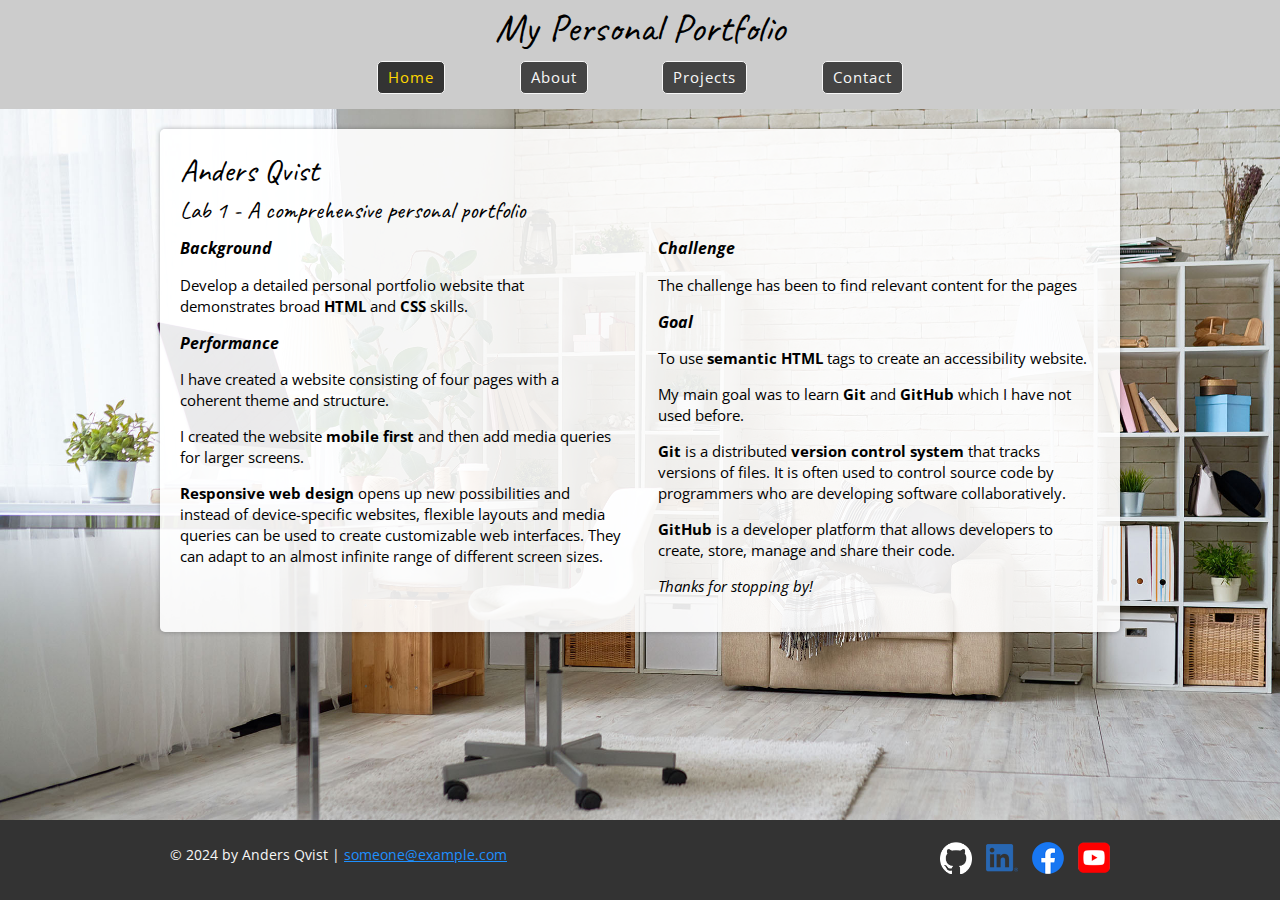
<file: index.html>
<!DOCTYPE html><!-- !DOCTYPE html says that “here comes an HTML5 document”. -->
<!-- Document checking completed. No errors or warnings to show. -->

<html lang="en"><!-- The root of an html document. All html tags must be inside this. -->

   <head><!-- Provides information about how the page should be interpreted by the browser. -->
      <meta charset="UTF-8"><!-- Tells which character encoding is used. -->
      <meta name="viewport" content="width=device-width, initial-scale=1.0">
      <title>Portfolio | Anders Qvist</title><!-- The title of the web page. This will appear in the title bar of the browser when you view the page. -->
      
      <!-- Favicon -->
      <link rel="shortcut icon" href="images/logo_blue_32x32.png">
	   <!-- Google Fonts -->
      <link rel="preconnect" href="https://fonts.googleapis.com">
      <link rel="preconnect" href="https://fonts.gstatic.com" crossorigin>
      <link href="https://fonts.googleapis.com/css2?family=Caveat:wght@400..700&family=Open+Sans:ital,wght@0,300..800;1,300..800&display=swap" rel="stylesheet">         
      

      <link rel="stylesheet" href="css/style.css">
   </head>

   <body class="home flex-container-home">

      <div class="flexbox-home">

         <header class="main-header">
            <h1>My Personal Portfolio</h1>

            <nav class="main-nav">
               <ul class="flex-container-nav">
                  <li><a href="#" class="current">Home</a></li>
                  <li><a href="about.html">About</a></li>
                  <li><a href="projects.html">Projects</a></li>
                  <li><a href="contact.html">Contact</a></li>
               </ul>
            </nav>
         </header>
            
         <main class="main"><!-- Marks what is the main content of the page. -->
                  
            <section class="content-bg"><!-- Alt: article --> 
               <header>
                  <h2>Anders Qvist</h2>
                  <h3>Lab 1 - A comprehensive personal portfolio</h3>
               </header>

               <div class="flex-container-content">
                  <div><!-- Flexbox -->
                     <h4>Background</h4>
                     <p>
                        Develop a detailed personal portfolio website that demonstrates broad <strong>HTML</strong> and <strong>CSS</strong> skills.
                     </p>

                     <h4>Performance</h4>
                     <p>
                        I have created a website consisting of four pages with a coherent theme and structure.
                     </p>
                     <p>
                        I created the website <strong>mobile first</strong> and then add media queries for larger screens.
                     </p>
                     <p><strong>Responsive web design</strong> opens up new possibilities and instead of device-specific websites,
                        flexible layouts and media queries can be used to create customizable web interfaces.
                        They can adapt to an almost infinite range of different screen sizes.
                     </p>
                  </div>
                  <div><!-- Flexbox -->
                     <h4>Challenge</h4>
                     <p>
                        The challenge has been to find relevant content for the pages
                     </p>

                     <h4>Goal</h4>
                     <p>
                        To use <strong>semantic HTML</strong> tags to create an accessibility website.
                     </p>
                     <p>
                        My main goal was to learn <strong>Git</strong> and <strong>GitHub</strong> which I have not used before.
                     </p>
                     <p>
                     <strong>Git</strong> is a distributed <strong>version control system</strong> that tracks versions of files.
                        It is often used to control source code by programmers who are developing
                        software collaboratively.
                     </p>
                     <p>
                     <strong>GitHub</strong> is a developer platform that allows developers to create, store,
                        manage and share their code.
                     </p>
                     <p><em>Thanks for stopping by!</em></p>
                  </div>
               </div>
            </section>

         </main>

      </div> 

      <!-- //  FOOTER INFO, SOCIAL MEDIA  // -->
      <footer>
            <div class="flex-container-socials">
               <p>© 2024 by Anders Qvist | <a href="mailto:someone@example.com">someone@example.com</a></p>

               <ul class="socials">
                  <li>
                     <a href="https://github.com/Qvirre/Portfolio/" target="_blank"><img src="images/github-mark-white.png" alt="My GitHub profile"></a>
                  </li>
                  <li>
                     <a href="https://www.linkedin.com/in/anders-qvist-1286abb/" target="_blank"><img src="images/icon-logo-linkedin.png" alt="My LinkedIn profile"></a>
                  </li>
                  <li>
                     <a href="https://www.facebook.com/anders.qvist.58/" target="_blank"><img src="images/icon-logo-facebook.png" alt="My Facebook"></a>
                  </li>
                  <li>
                     <a href="https://www.youtube.com/@A19N76Q/" target="_blank"><img src="images/icon-logo-youtube.png" alt="My YouTube channel"></a>
                  </li>         
               </ul>
            </div>    
      </footer>
      
   </body>

</html>
</file>
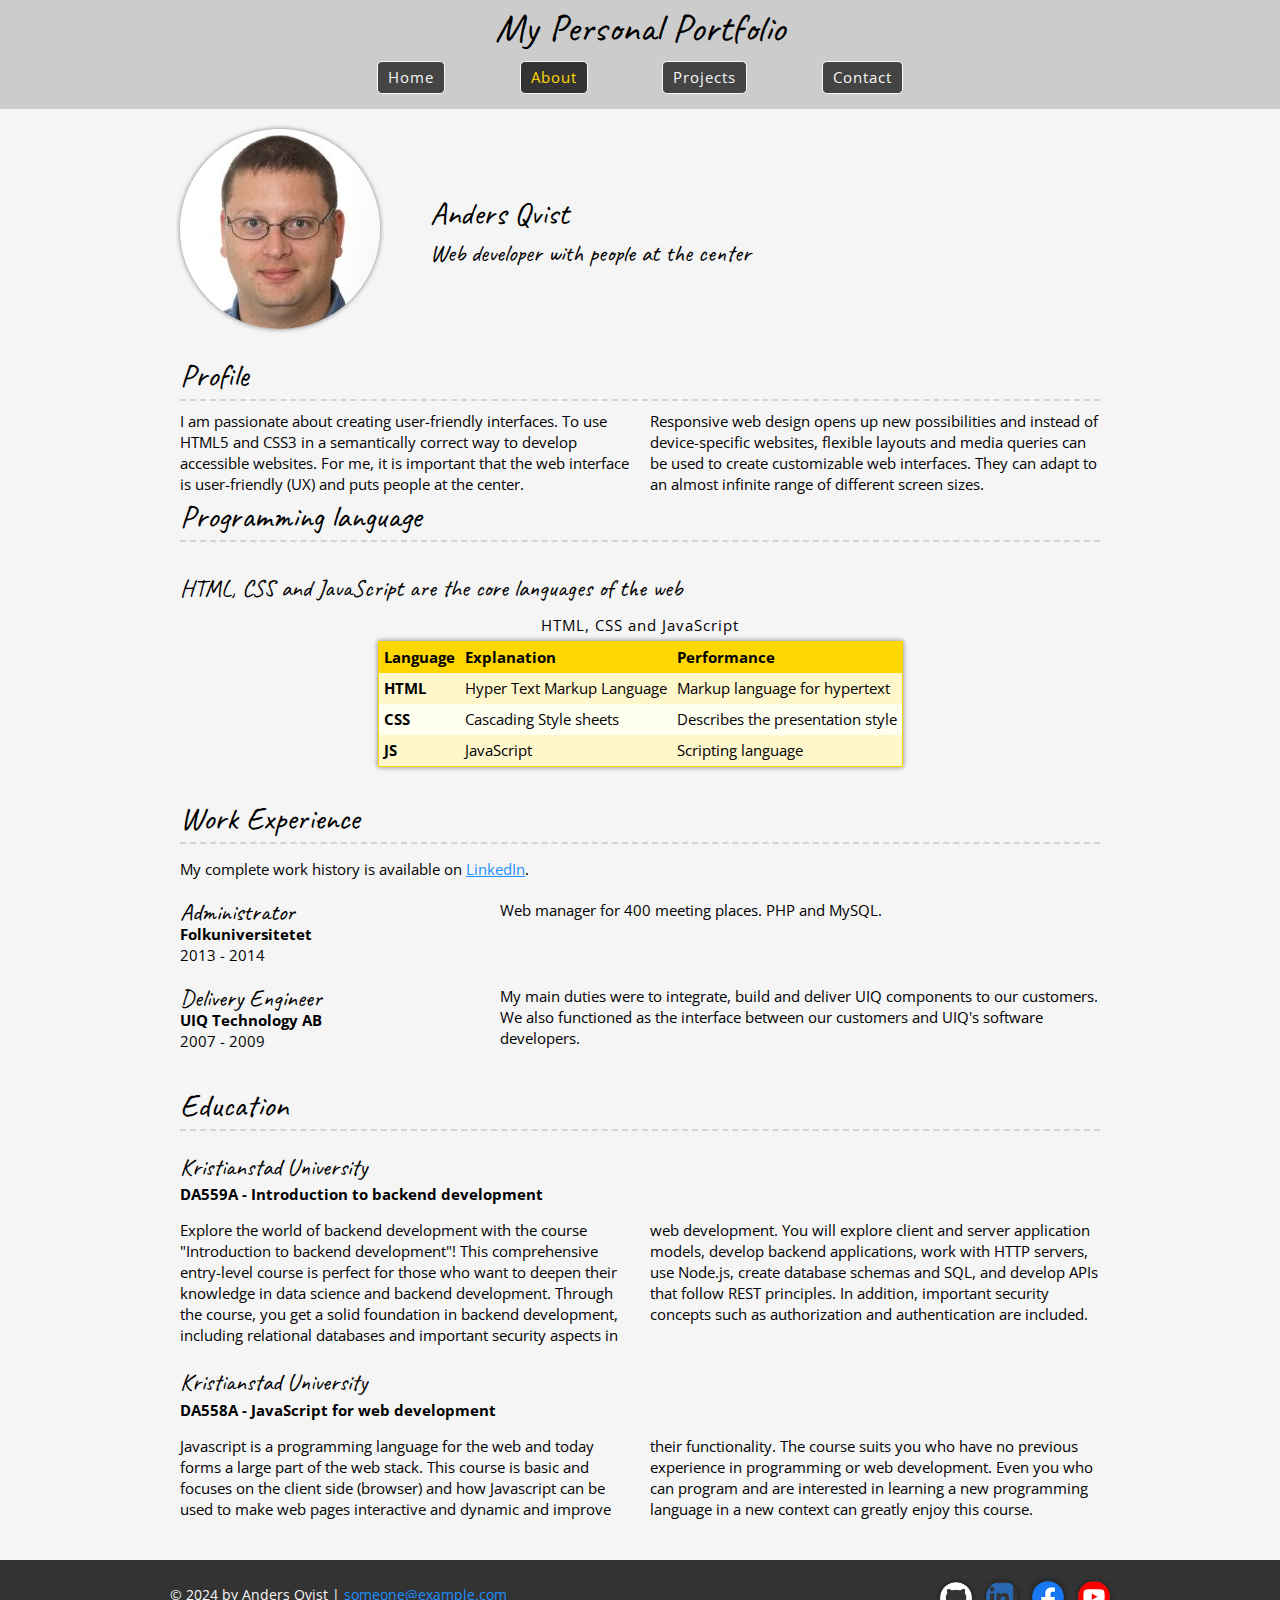
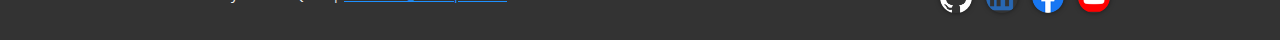
<file: about.html>
<!DOCTYPE html>
<!-- Document checking completed. No errors or warnings to show. -->

<html lang="en">

   <head>
      <meta charset="UTF-8">
      <meta name="viewport" content="width=device-width, initial-scale=1.0">
      <title>About | Anders Qvist</title>
      
      <!-- Favicon -->
      <link rel="shortcut icon" href="images/logo_blue_32x32.png">
	   <!-- Google Fonts -->
      <link rel="preconnect" href="https://fonts.googleapis.com">
      <link rel="preconnect" href="https://fonts.gstatic.com" crossorigin>
      <link href="https://fonts.googleapis.com/css2?family=Caveat:wght@400..700&family=Open+Sans:ital,wght@0,300..800;1,300..800&display=swap" rel="stylesheet">         
      
      <link rel="stylesheet" href="css/style.css">
   </head>

   <body class="about">

      <header class="main-header">
         <h1>My Personal Portfolio</h1>

         <nav class="main-nav">
            <ul class="flex-container-nav">
               <li><a href="index.html">Home</a></li>
               <li><a href="#" class="current">About</a></li>
               <li><a href="projects.html">Projects</a></li>
               <li><a href="contact.html">Contact</a></li>
            </ul>
         </nav>
      </header>

      <main class="main content-wrapper">

         <!-- //  INTRO  // -->
         <section class="flex-container-intro">
            <div class="flexbox-portrait"> 
               <img class="portrait" src="images/aq-200px.jpg" alt="A portrait of Anders Qvist.">
            </div>
            <div>
               <h2>Anders Qvist</h2>
               <h3>Web developer with people at the center</h3>
            </div>      
         </section>

         <!-- //  PROFILE  // -->
         <section class="about-section profile-section">
            <h2>Profile</h2>
            <div class="newspaper">
               <p>
                  I am passionate about creating user-friendly interfaces.
                  To use HTML5 and CSS3 in a semantically correct way to develop
                  accessible websites. For me, it is important that the web interface
                  is user-friendly (UX) and puts people at the center.
               </p>
               <p>
                  Responsive web design opens up new possibilities and instead of
                  device-specific websites, flexible layouts and media queries can be
                  used to create customizable web interfaces. They can adapt to an almost
                  infinite range of different screen sizes.
               </p>
            </div>
         </section>

         <!-- //  Programming language  // -->
         <section class="about-section">
            <h2>Programming language</h2>
            
            <div class="content-wrapper">
               <section class="table-item">
                  <h3>HTML, CSS and JavaScript are the core languages of the web</h3>
                  <table>
                     <caption>HTML, CSS and JavaScript</caption>
                     <tr>
                        <th>Language</th>
                        <th>Explanation</th>
                        <th>Performance</th>
                     </tr>
                     <tr>
                        <td><strong>HTML</strong></td>
                        <td>Hyper Text Markup Language</td>
                        <td>Markup language for hypertext</td>
                     </tr>
                     <tr>
                        <td><strong>CSS</strong></td>
                        <td>Cascading Style sheets</td>
                        <td>Describes the presentation style</td>
                     </tr>
                     <tr>
                        <td><strong>JS</strong></td>
                        <td>JavaScript</td>
                        <td>Scripting language</td>
                     </tr>
                  </table>

               </section>
            </div>
         </section>

         <!-- //  WORK EXPERIENCE  // -->
         <section class="about-section work-section">
            <h2>Work Experience</h2>
            <p>My complete work history is available on <a href="https://www.linkedin.com/in/anders-qvist-1286abb/" target="_blank">LinkedIn</a>.</p>
            
            <!-- To add more items, copy this whole <section></section> block -->
            <section class="work-item">
               <div class="work-details">
                  <h3>Administrator</h3>
                  <p><strong>Folkuniversitetet</strong></p>
                  <p>2013 - 2014</p>
               </div>
               <div class="work-summary">
                  <p>Web manager for 400 meeting places. PHP and MySQL.</p>
               </div>
            </section>

            <section class="work-item">
               <div class="work-details">
                  <h3>Delivery Engineer</h3>
                  <p><strong>UIQ Technology AB</strong></p>
                  <p>2007 - 2009</p>
               </div>
               <div class="work-summary">
                  <p>
                     My main duties were to integrate, build and deliver UIQ components to our customers.
                     We also functioned as the interface between our customers and UIQ's software developers.
                  </p>
               </div>
            </section>

         </section>

         <!-- //  EDUCATION  // -->
         <section class="about-section education-section">
            <h2>Education</h2>

            <!-- To add more items, copy this whole <section></section> block -->
            <section class="education-item">
               <h3>Kristianstad University</h3>
               <p><strong>DA559A - Introduction to backend development</strong></p>
               <div class="newspaper">
               <p>
                  Explore the world of backend development with the course "Introduction to
                  backend development"! This comprehensive entry-level course is perfect for
                  those who want to deepen their knowledge in data science and backend
                  development. Through the course, you get a solid foundation in backend
                  development, including relational databases and important security aspects
                  in web development. You will explore client and server application models,
                  develop backend applications, work with HTTP servers, use Node.js, create
                  database schemas and SQL, and develop APIs that follow REST principles.
                  In addition, important security concepts such as authorization and
                  authentication are included.
               </p>
            </div>
            </section>

            <section class="education-item">
               <h3>Kristianstad University</h3>
               <p><strong>DA558A - JavaScript for web development</strong></p>
               <div class="newspaper">
                  <p>
                     Javascript is a programming language for the web and today forms a large part of the web
                     stack. This course is basic and focuses on the client side (browser) and how Javascript
                     can be used to make web pages interactive and dynamic and improve their functionality.
                     The course suits you who have no previous experience in programming or web development.
                     Even you who can program and are interested in learning a new programming language in a
                     new context can greatly enjoy this course.
                  </p>
               </div>
            </section>
         </section>         

      </main>

      <!-- //  FOOTER INFO, SOCIAL MEDIA  // -->
      <footer>
         <div class="flex-container-socials">
            <p>© 2024 by Anders Qvist | <a href="mailto:someone@example.com">someone@example.com</a></p>

            <ul class="socials">
               <li>
                  <a href="https://github.com/Qvirre/Portfolio/" target="_blank"><img src="images/github-mark-white.png" alt="My GitHub profile"></a>
               </li>
               <li>
                  <a href="https://www.linkedin.com/in/anders-qvist-1286abb/" target="_blank"><img src="images/icon-logo-linkedin.png" alt="My LinkedIn profile"></a>
               </li>
               <li>
                  <a href="https://www.facebook.com/anders.qvist.58/" target="_blank"><img src="images/icon-logo-facebook.png" alt="My Facebook"></a>
               </li>
               <li>
                  <a href="https://www.youtube.com/@A19N76Q/" target="_blank"><img src="images/icon-logo-youtube.png" alt="My YouTube channel"></a>
               </li>         
            </ul>
         </div>    
      </footer> 
      
   </body>

</html>
</file>
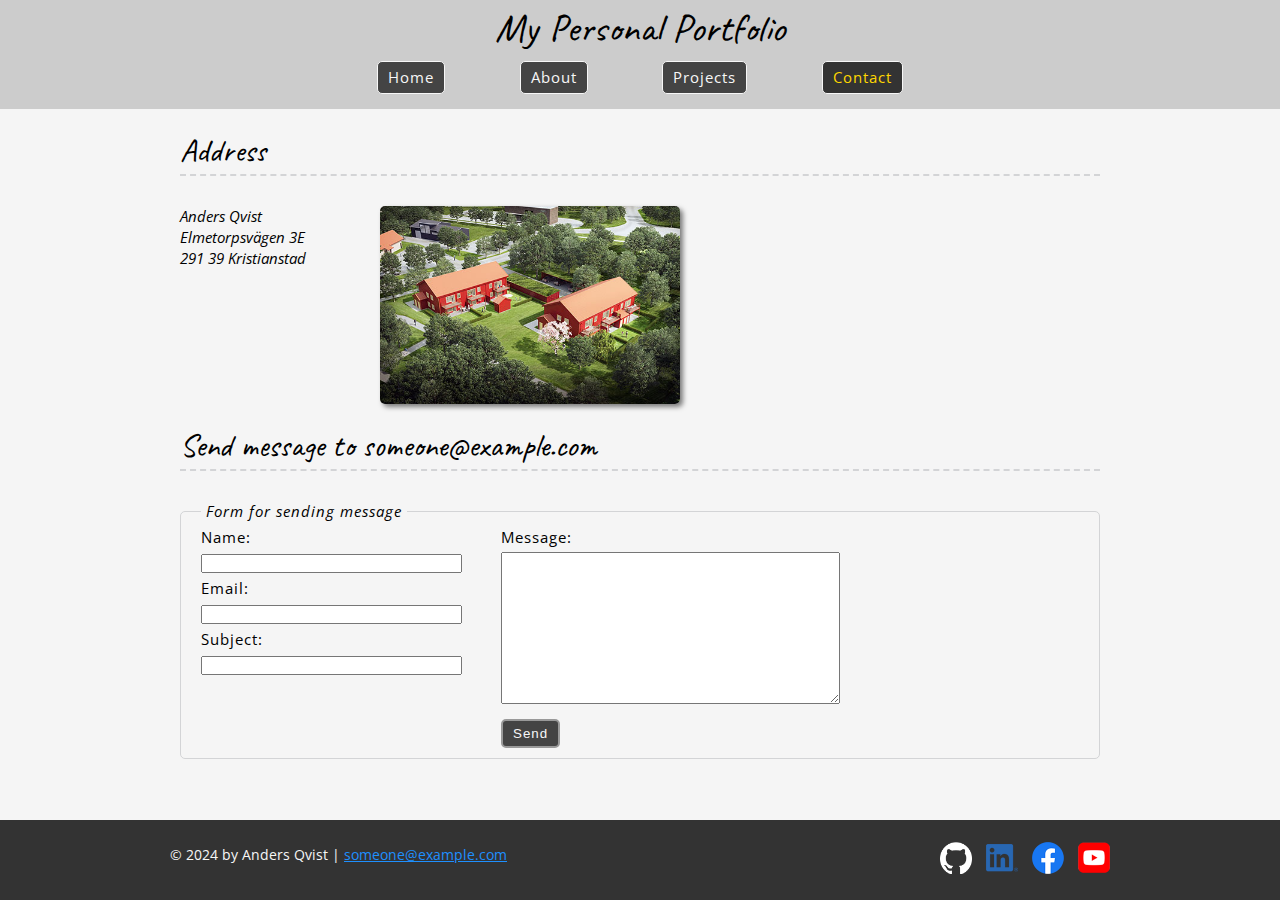
<file: contact.html>
<!DOCTYPE html>
<!-- Document checking completed. No errors or warnings to show. -->

<html lang="en">

   <head>
      <meta charset="UTF-8">
      <meta name="viewport" content="width=device-width, initial-scale=1.0">
      <title>Contact | Anders Qvist</title>
      
      <!-- Favicon -->
      <link rel="shortcut icon" href="images/logo_blue_32x32.png">
	   <!-- Google Fonts -->
      <link rel="preconnect" href="https://fonts.googleapis.com">
      <link rel="preconnect" href="https://fonts.gstatic.com" crossorigin>
      <link href="https://fonts.googleapis.com/css2?family=Caveat:wght@400..700&family=Open+Sans:ital,wght@0,300..800;1,300..800&display=swap" rel="stylesheet">         
      

      <link rel="stylesheet" href="css/style.css">
   </head>

   <body class="contact flex-container-contact">

      <div class="flexbox-content-1">
         <!-- //  HEADER  // -->
         <header class="main-header">
            <h1>My Personal Portfolio</h1>

            <nav class="main-nav">
               <ul class="flex-container-nav">
                  <li><a href="index.html">Home</a></li>
                  <li><a href="about.html">About</a></li>
                  <li><a href="projects.html">Projects</a></li>
                  <li><a href="#" class="current">Contact</a></li>
               </ul>
            </nav>
         </header>

         <!-- //  MAIN  // -->
         <main class="content-wrapper">

            <!-- //  ADDRESS  // -->
            <section class="address-section">
               <header>
                  <h2>Address</h2>
               </header>
               <div class="flex-container-address">
                  <img src="images/elm-500px.jpg" alt="Brf Herrgårdsparken in Kristianstad"
                     srcset="images/elm-1000px.jpg 2x">           
                  <address>
                     Anders Qvist<br>
                     Elmetorpsvägen 3E<br>
                     291 39 Kristianstad<br>
                  </address> 
               </div>
            </section>

            <!-- //  Form  // -->
            <section class="form-section">
               <header>
                  <h2>Send message to someone@example.com</h2>
               </header>          
               
               <form name="form" method="post" action="mailto:someone@example.com" enctype="multipart/form-data">
                  <fieldset>
                     <legend><em>&nbsp;Form for sending message&nbsp;</em></legend>
                     <div class="flex-container-form">
                        <div class="flexbox-form-1">
                           <label for="name">Name:</label><br>
                           <input id="name" name="name" type="text" size="30" required><br>
                           <label for="email">Email:</label><br>
                           <input id="email" name="email" type="email" size="30" required><br>
                           <label for="subject">Subject:</label><br>
                           <input id="subject" name="subject" type="text" size="30" required><br>
                        </div>
                        <div class="flexbox-form-2">
                           <label for="message">Message:</label><br>
                           <textarea id="message" name="message" rows="10" cols="40" required></textarea><br>
                           <input class="btn" type="submit" name="send" value="Send">
                        </div>
                     </div>        
                  </fieldset>     
               </form>
            </section>

         </main>
      </div>

      <!-- //  FOOTER INFO, SOCIAL MEDIA  // -->
      <footer>
         <div class="flex-container-socials">
            <p>© 2024 by Anders Qvist | <a href="mailto:someone@example.com">someone@example.com</a></p>

            <ul class="socials">
               <li>
                  <a href="https://github.com/Qvirre/Portfolio/" target="_blank"><img src="images/github-mark-white.png" alt="My GitHub profile"></a>
               </li>
               <li>
                  <a href="https://www.linkedin.com/in/anders-qvist-1286abb/" target="_blank"><img src="images/icon-logo-linkedin.png" alt="My LinkedIn profile"></a>
               </li>
               <li>
                  <a href="https://www.facebook.com/anders.qvist.58/" target="_blank"><img src="images/icon-logo-facebook.png" alt="My Facebook"></a>
               </li>
               <li>
                  <a href="https://www.youtube.com/@A19N76Q/" target="_blank"><img src="images/icon-logo-youtube.png" alt="My YouTube channel"></a>
               </li>         
            </ul>
         </div>    
      </footer> 
      
   </body>

</html>
</file>
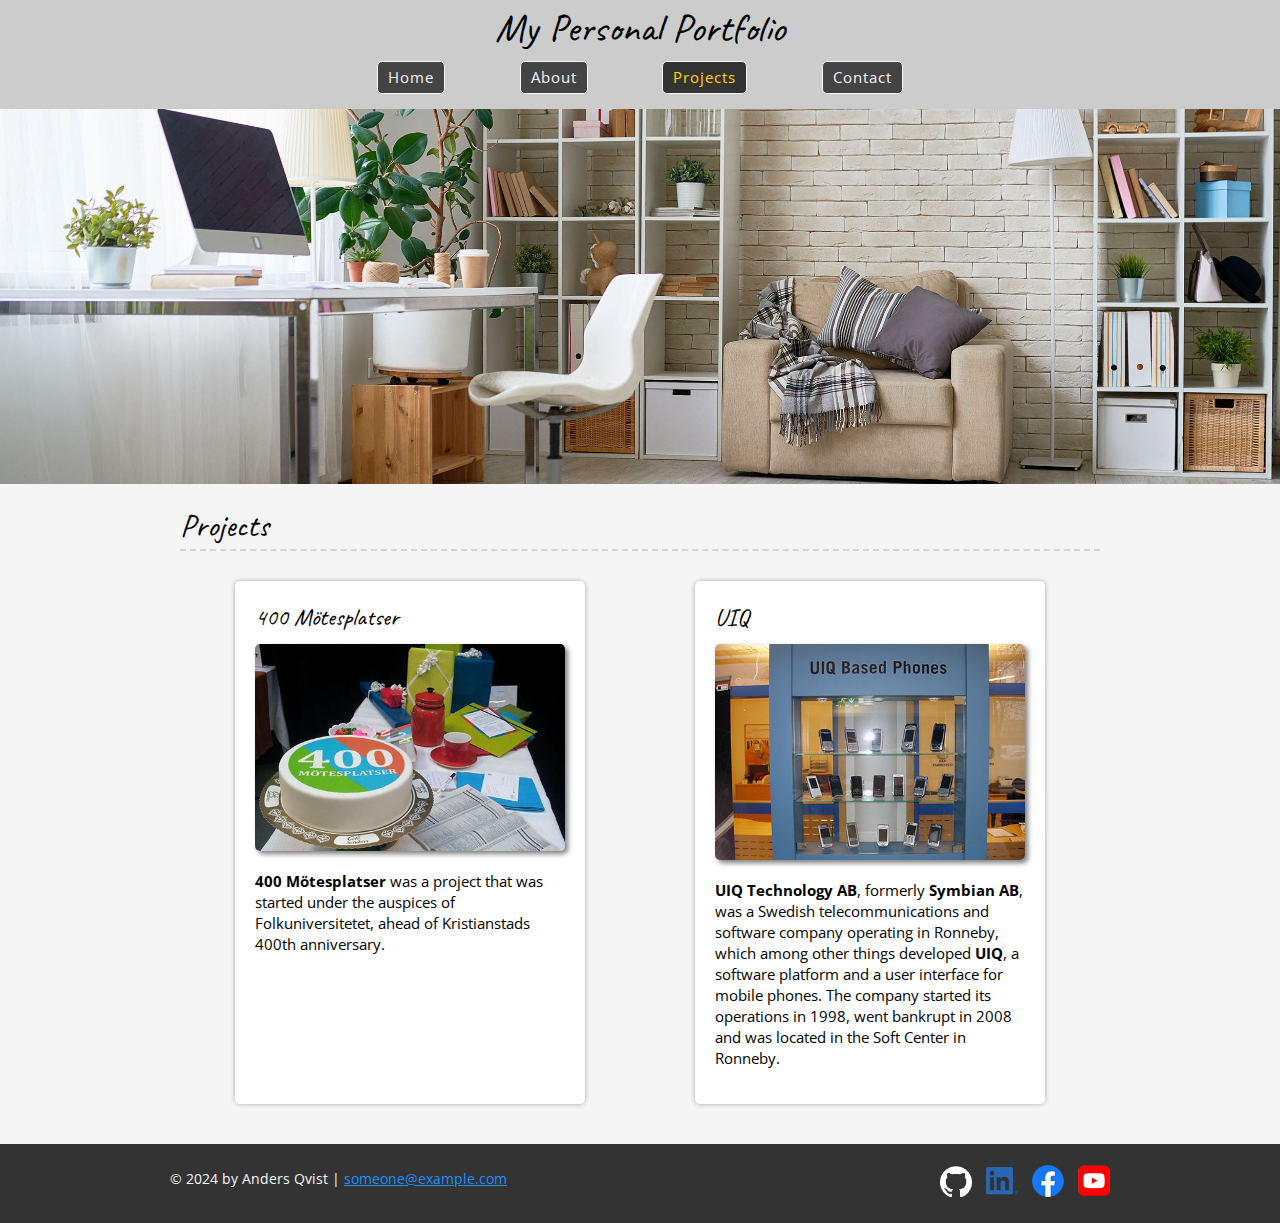
<file: projects.html>
<!DOCTYPE html>
<!-- Document checking completed. No errors or warnings to show. -->
 
<html lang="en">

   <head>
      <meta charset="UTF-8">
      <meta name="viewport" content="width=device-width, initial-scale=1.0">
      <title>Projects | Anders Qvist</title>
      
      <!-- Favicon -->
      <link rel="shortcut icon" href="images/logo_blue_32x32.png">
	   <!-- Google Fonts -->
      <link rel="preconnect" href="https://fonts.googleapis.com">
      <link rel="preconnect" href="https://fonts.gstatic.com" crossorigin>
      <link href="https://fonts.googleapis.com/css2?family=Caveat:wght@400..700&family=Open+Sans:ital,wght@0,300..800;1,300..800&display=swap" rel="stylesheet">         
      
      <link rel="stylesheet" href="css/style.css">
   </head>

   <body class="projects">

      <header class="main-header">
         <h1>My Personal Portfolio</h1>

         <nav class="main-nav">
            <ul class="flex-container-nav">
               <li><a href="index.html">Home</a></li>
               <li><a href="about.html">About</a></li>
               <li><a href="#" class="current">Projects</a></li>
               <li><a href="contact.html">Contact</a></li>
            </ul>
         </nav>
      </header>

      <main class="main">

         <!-- //  PROJECTS  // -->
         <section class="projects-section">
            
            <div class="projects-wrapper">
               <h2>Projects</h2>

               <div class="flex-container-project">
                  <!-- 400 Mötesplatser -->
                  <section class="project-item">
                     <h3>400 Mötesplatser</h3>
                     <img src="images/400mp-500px.jpg" alt="Memory of 400 Mötesplatser."
                     srcset="images/400mp-1000px.jpg 2x">
                  
                     <p>
                        <strong>400 Mötesplatser</strong> was a project that was started under the auspices of Folkuniversitetet, ahead of Kristianstads 400th anniversary.
                     </p>
                  </section>

                  <!-- UIQ -->
                  <section class="project-item">
                     <h3>UIQ</h3>
                     <img src="images/uiq-500px.jpg" alt="UIQ based phones."
                     srcset="images/uiq-1000px.jpg 2x">
                     
                     <p>
                        <strong>UIQ Technology AB</strong>, formerly <strong>Symbian AB</strong>, was a Swedish telecommunications and software company operating in Ronneby,
                        which among other things developed <strong>UIQ</strong>, a software platform and a user interface for mobile phones.
                        The company started its operations in 1998, went bankrupt in 2008 and was located in the Soft Center in Ronneby.
                     </p>
                  </section>
               </div>
            </div>
         
         </section>

      </main>

      <!-- //  FOOTER INFO, SOCIAL MEDIA  // -->
      <footer>
         <div class="flex-container-socials">
            <p>© 2024 by Anders Qvist | <a href="mailto:someone@example.com">someone@example.com</a></p>

            <ul class="socials">
               <li>
                  <a href="https://github.com/Qvirre/Portfolio/" target="_blank"><img src="images/github-mark-white.png" alt="My GitHub profile"></a>
               </li>
               <li>
                  <a href="https://www.linkedin.com/in/anders-qvist-1286abb/" target="_blank"><img src="images/icon-logo-linkedin.png" alt="My LinkedIn profile"></a>
               </li>
               <li>
                  <a href="https://www.facebook.com/anders.qvist.58/" target="_blank"><img src="images/icon-logo-facebook.png" alt="My Facebook"></a>
               </li>
               <li>
                  <a href="https://www.youtube.com/@A19N76Q/" target="_blank"><img src="images/icon-logo-youtube.png" alt="My YouTube channel"></a>
               </li>         
            </ul>
         </div>    
      </footer> 
      
   </body>

</html>
</file>
<file: css/style.css>
/* Style Portfolio by Anders Qvist 2024 */
/* Congratulations! No errors have been found */

/* GLOBAL STYLES
---------------------------------------- */
/* 
  https://www.paulirish.com/2012/box-sizing-border-box-ftw/
*/
html {
   box-sizing: border-box;
   font-size: 62.5%; /* Set the default to 10px */
}

*, *:before, *:after {
   box-sizing: inherit;
}

* {
   margin: 0;
   padding: 0;
   box-sizing: border-box;
}
html, body {
   height: 100%; 
}

body {
   background: whitesmoke;
   font-family: 'Open Sans', sans-serif;
   font-size: 1.5rem;
   line-height: 1.4;
}
h1, h2, h3 {
   font-family: 'Caveat', cursive;
   font-weight: normal;
   margin: 0;
}
h1 {
   font-size: 4rem;
}
h2 {
   font-size: 3.2rem;
}
h3 {
   font-size: 2.4rem;
}
h4 {
   font-family: 'Open Sans', sans-serif;
   font-size: 1.6rem;
   font-style: italic;
}
p {
   margin: 1.5rem 0;
}
a {
   color: dodgerblue;
}
a:visited {
   color: blueviolet;
}
/* Hover effect */
a:hover {
   color: gold;
}
/* Focus effect */
a:focus {
   color: gold;
   outline: 2px solid orange;
}


/* Header
------------------------------------------ */
header.main-header {
   background: #ccc;  
}
header.main-header h1 {
   text-align: center;
}

/* Nav
------------------------------------------ */
.main-nav ul {
   list-style-type: none;
   margin: 0;
   padding: 0;
   background: #444;
   overflow: hidden;
}
.main-nav ul li a {
   display: block;
   letter-spacing: 0.1rem;
   text-align: center;
   text-decoration: none;
   color: #f7f7f7;
   background-color: #444;
   padding: 0.5rem 0;
   border-bottom: 1px solid #f7f7f7;
   transition: background-color 1s ease;
}
.main-nav li a.current {
   color: Gold;
   background-color: #333;
}

/* Hover effect */
.main-nav ul li a:hover {
   color: black; 
   background: lightblue;
}

/* Focus effect */
.main-nav ul li a:focus {
   color: black; 
   background: lightblue;
}

/* Breakpoint min-width 600px */
@media screen and (min-width: 600px) {
   header {
      padding-bottom: 1rem;
   }
   .main-nav {
      width: 100%;
   }
   .main-nav ul.flex-container-nav {
      max-width: 600px;
      margin: 0 auto;
      padding: 0.5rem 0;
      background: transparent;
      display: flex;
      justify-content: space-around;
      flex-wrap: wrap;    
   }
   .main-nav ul li a {
      float: left;
      padding: 0.5rem 1rem;
      border: 1px solid #f7f7f7;
      border-radius: 0.5rem;
   }
   .main-nav ul li a:hover {
      border: 1px solid #333;
      box-shadow: none;
   }
   .main-nav ul li a:focus {
      border: 1px solid #333;
      box-shadow: none;
   }  
}

/* Newspaper */
/* Breakpoint min-width 800px */
@media screen and (min-width: 800px) {
   .newspaper {
      column-count: 2;
      column-gap: 2rem;
   }
   .newspaper p {
      margin: 0;
   }
}
/* HOME
---------------------------------------- */
.flex-container-home {
   width: 100%;
   display: flex;
   flex-direction: column;
}
.home .flexbox-home {
   flex: 1 0 auto;  
}
.home {
   background: url(../images/bg-home-office-studio.jpg);
   background-size: cover;
   height: 100%;  
}
.home .content-bg {
   background: rgb(255 255 255 / 0.9);
   max-width: 960px;  
   margin: 2rem;
   padding: 2rem;
   border-radius: 0.5rem;
   box-shadow: 0px 0px 5px rgb(0 0 0 / 0.3);
}

/* breakpoint 600px */
@media screen and (min-width: 600px) {
   .home {
      width: 100%;     
   }
}

/* breakpoint 800px */
@media screen and (min-width: 800px) {
   .flex-container-content {
      display: flex;
      flex-flow: row wrap;
      justify-content: space-between;
   }
   .flex-container-content > div {
      width: 48%;
   }
}
/* breakpoint 960px */
@media screen and (min-width: 960px) {
   .home .main {
      margin: 2rem;
   }
   .home .content-bg {
      margin: 2rem auto;
   }
}

/* ABOUT
--------------------------------------------------- */
.about .content-wrapper {
   max-width: 960px;
   margin: 0 auto;
   padding: 2rem;
}
.about .about-section h2 {
   border-bottom: 2px dashed #d3d4d6;
   margin-bottom: 1rem;
}
.about img {
   width: 200px;
   border-radius: 50%;
   box-shadow: 0px 0px 5px rgb(0 0 0 / 0.5);
}

/* breakpoint 800px */
@media screen and (min-width: 800px) {
   .flex-container-intro {
      display: flex;
      justify-content: left;
      align-items: center;
      margin-bottom: 2rem;
   }
   .flexbox-portrait {
      width: 250px;
   }
}

/* Table
---------------------------------------- */
.table-item h3 {
   margin-left: -2rem;
}
table {
   border-collapse: collapse;
   box-shadow: 0 0 5px rgba(0, 0, 0, .5);
   margin: 1rem auto;
   border: .1rem solid Gold; 
}

table caption {
   padding-bottom: 0.5rem;
   letter-spacing: 0.1rem;
}

th, td {
   font-size: 1.5rem;
   text-align: left;
   padding: .5rem .5rem;
}

th {
   font-weight: bold;
   background: Gold;   
}
tr:nth-child(even) { background: #FFF7CC; }
tr:nth-child(odd) { background: #FFFFF0; }

/* breakpoint 600px */
@media screen and (max-width: 600px) {
   table {
      margin-left: -2rem;
      padding: 0;
   }
   th, td {
      font-size: 1.2rem;
      text-align: left;
      padding: .5rem .5rem;
   }
}

/* Work Expirience
---------------------------------------- */
.work-item {
   display: grid;
   grid-template-columns: 1fr 2fr;
   column-gap: 2rem;
   margin: 2rem 0;
}
.work-details h3 {
   line-height: 1;
}
.work-details p {
   margin: 0;
}
.work-summary p:first-child {
   margin-top: 0;
}

/* Education
--------------------------------------------------- */
.education-item {
   /* border: 1px dotted red; */
   margin: 2rem 0;
}
.education-item p {
   margin-top: 0;
}

/* PROJECTS
--------------------------------------------------- */
.projects .projects-section::before {
   background: url(../images/bg-home-office-studio.jpg) center;
   background-size: cover;
   content: "";
   display: block;
   height: 375px;
}
.projects .projects-wrapper {
   max-width: 960px;
   margin: 0 auto;
   padding: 2rem;
}
.projects .projects-wrapper h2 {
   border-bottom: 2px dashed #d3d4d6;
   margin-bottom: 1rem;
}

/* Project */
.projects .project-item {
   max-width: 500px;
   background: white;
   margin: 2rem auto;
   padding: 2rem;
   border-radius: 0.5rem;
   box-shadow: 0px 0px 5px rgb(0 0 0 / 0.3);
}
.projects .project-item img {
   width: 100%;
   margin-top: 1rem;
   border-radius: 0.5rem;
   box-shadow: 3px 3px 5px rgb(0 0 0 / 0.5);
}
/* breakpoint 800px */
@media screen and (min-width: 800px) {
   .projects .flex-container-project {
      display: flex;
      flex-flow: row wrap;
      justify-content: space-between;
   }
   .project-item {
      width: 350px;
   }
   
}

/* CONTACT
--------------------------------------------------- */
.flex-container-contact {
 display: flex;
 flex-direction: column;
 justify-content: space-between;  
}
.contact .flexbox-contact-1 {
   flex: 1 0 auto;  
}

.contact .content-wrapper {
   max-width: 960px;
   margin: 0 auto;
   padding: 2rem;
}
.contact h2 {
   border-bottom: 2px dashed #d3d4d6;
}

/* Address */
.contact .address-section img {
   width: 300px;
   border-radius: 0.5rem;
   box-shadow: 3px 3px 5px rgb(0 0 0 / 0.5);
   margin-top: 2rem;
}
.contact address {
   margin: 2rem 0;
}
/* breakpoint 800px */
@media screen and (min-width: 800px) {
   .contact .address-section {
      padding-bottom: 2rem;
   }
   .contact .flex-container-address {
      display: flex;
      flex-flow: row-reverse;
      justify-content: flex-end;
   }
   .contact .flex-container-address address {
      width: 200px;
   }
}

/* Form */
.contact form {
   margin: 2rem 0;
}
.contact legend {
   letter-spacing: 0.1rem;
}
.contact fieldset {
   border: 1px solid #d3d4d6;
   padding-inline: 2rem;
   border-radius: 0.5rem;
}
.contact .form-section label {
   line-height: 2;
   letter-spacing: 0.1rem;
}
.contact .form-section .btn {
   margin: 1rem 0;
   padding: 0.5rem 1rem;
   color: #f7f7f7;
   background: #444;
   letter-spacing: 0.1rem;
   border: 2px solid #999;
   border-radius: 0.5rem;
}
.contact .form-section .btn:hover {
   color: black;
   background: lightblue;
   transition: background-color 1s ease;   
}
.contact .form-section .btn:focus {
   color: black;
   background: lightblue;
   transition: background-color 1s ease;  
   outline: 2px solid orange;  
}
/* breakpoint 800px */
@media screen and (min-width: 800px) {
   .contact .flex-container-form {
      display: flex;
      flex-flow: row;
   }
   .contact .flexbox-form-1 {
      width: 300px;
   }
   
}

/* FOOTER
--------------------------------------------------- */
footer {
   color: #f7f7f7;
   background-color: #333;
}
footer .flex-container-socials {
   padding-top: 1rem;
}
footer p {
   font-size: 1.4rem;
   padding-bottom: 1rem;
}
footer a {
   color: Dodgerblue;
}
footer a:hover {
   color: gold;
}
footer .socials {
   list-style-type: none;
   padding: 0;
}
footer .socials li {
   display: inline-block;
   margin-left: 1rem;
}
footer .socials img {
   width: 32px;
}
footer .socials img:hover {
   opacity: 0.5;
}

/* breakpoint 600px */
@media screen and (min-width: 860px) {
   footer .flex-container-socials {
      display: flex;
      justify-content: space-between;
      align-items: center;
      padding: 1rem;
      max-width: 960px;
      margin: 0 auto;
   }
}
/* breakpoint 859px */
@media screen and (max-width: 859px) {
   footer .flex-container-socials {
      text-align: center;
      padding-bottom: 2rem;
   }
}
</file>
